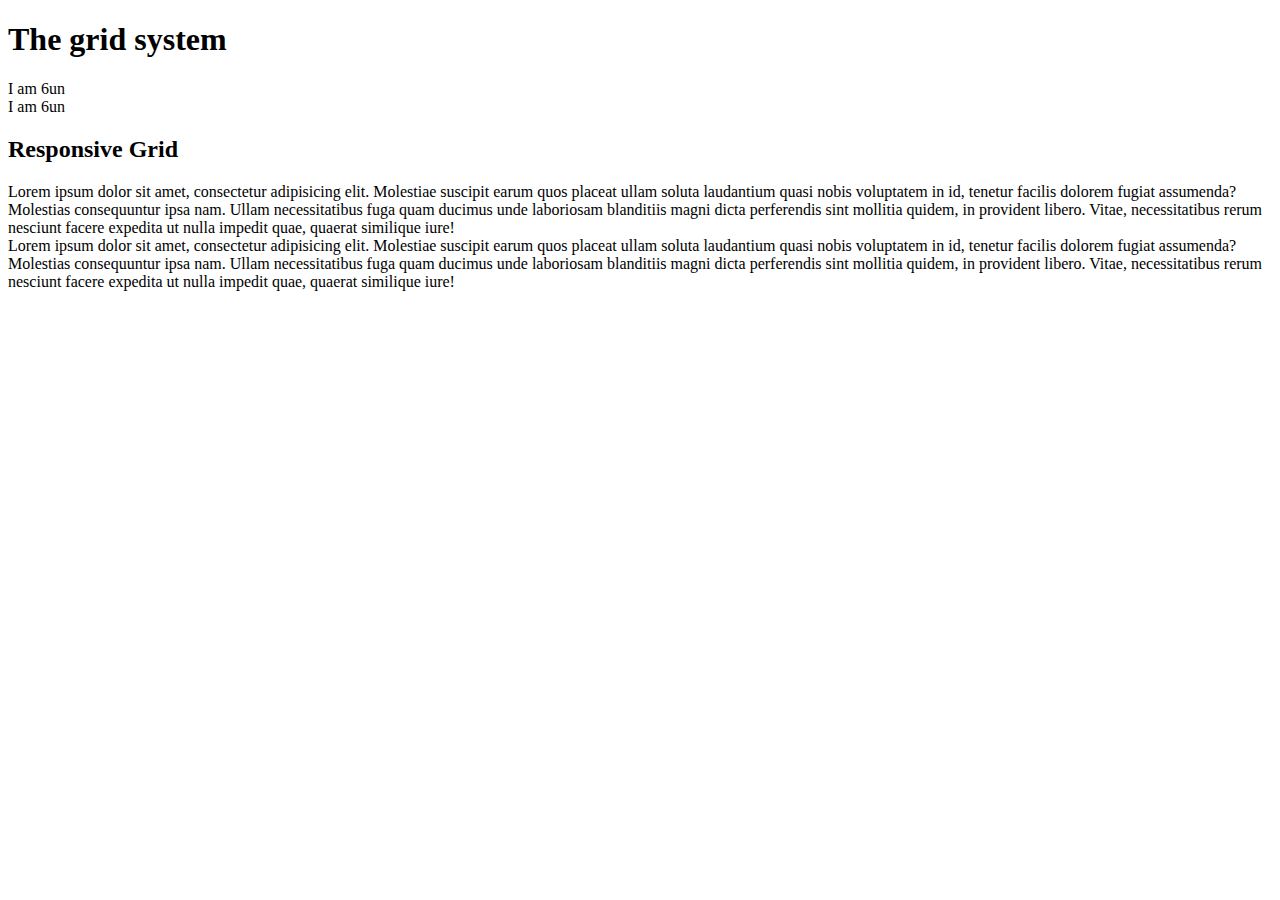
<file: Course_Colt_Steele/webdev/Bootstrap/index.html>
<!DOCTYPE html>
<html lang="en">

<head>
    <meta charset="UTF-8">
    <meta http-equiv="X-UA-Compatible" content="IE=edge">
    <meta name="viewport" content="width=device-width, initial-scale=1.0">
    <title>Bootstrap Basics</title>
    <link href="https://cdn.jsdelivr.net/npm/bootstrap@5.1.0/dist/css/bootstrap.min.css" rel="stylesheet"
        integrity="sha384-KyZXEAg3QhqLMpG8r+8fhAXLRk2vvoC2f3B09zVXn8CA5QIVfZOJ3BCsw2P0p/We" crossorigin="anonymous">
</head>

<body>
    <div class="container">
        <h1 class="display-1 text-center text-primary">The grid system</h1>
        <div class="row">
            <div class="col-6 bg-success">I am 6un</div>
            <div class="col-6 bg-info">I am 6un</div>
        </div>
        <h2 class="display-4">Responsive Grid</h2>
        <div class="row">
            <div class="col-md-6">
                Lorem ipsum dolor sit amet, consectetur adipisicing elit. Molestiae suscipit earum quos placeat ullam
                soluta laudantium quasi nobis voluptatem in id, tenetur facilis dolorem fugiat assumenda? Molestias
                consequuntur ipsa nam.
                Ullam necessitatibus fuga quam ducimus unde laboriosam blanditiis magni dicta perferendis sint mollitia
                quidem, in provident libero. Vitae, necessitatibus rerum nesciunt facere expedita ut nulla impedit quae,
                quaerat similique iure!
            </div>
            <div class="col-md-6">
                Lorem ipsum dolor sit amet, consectetur adipisicing elit. Molestiae suscipit earum quos placeat ullam
                soluta laudantium quasi nobis voluptatem in id, tenetur facilis dolorem fugiat assumenda? Molestias
                consequuntur ipsa nam.
                Ullam necessitatibus fuga quam ducimus unde laboriosam blanditiis magni dicta perferendis sint mollitia
                quidem, in provident libero. Vitae, necessitatibus rerum nesciunt facere expedita ut nulla impedit quae,
                quaerat similique iure!
            </div>
        </div>




    </div>
    <script src="https://cdn.jsdelivr.net/npm/bootstrap@5.1.0/dist/js/bootstrap.bundle.min.js"
        integrity="sha384-U1DAWAznBHeqEIlVSCgzq+c9gqGAJn5c/t99JyeKa9xxaYpSvHU5awsuZVVFIhvj"
        crossorigin="anonymous"></script>
</body>

</html>
</file>
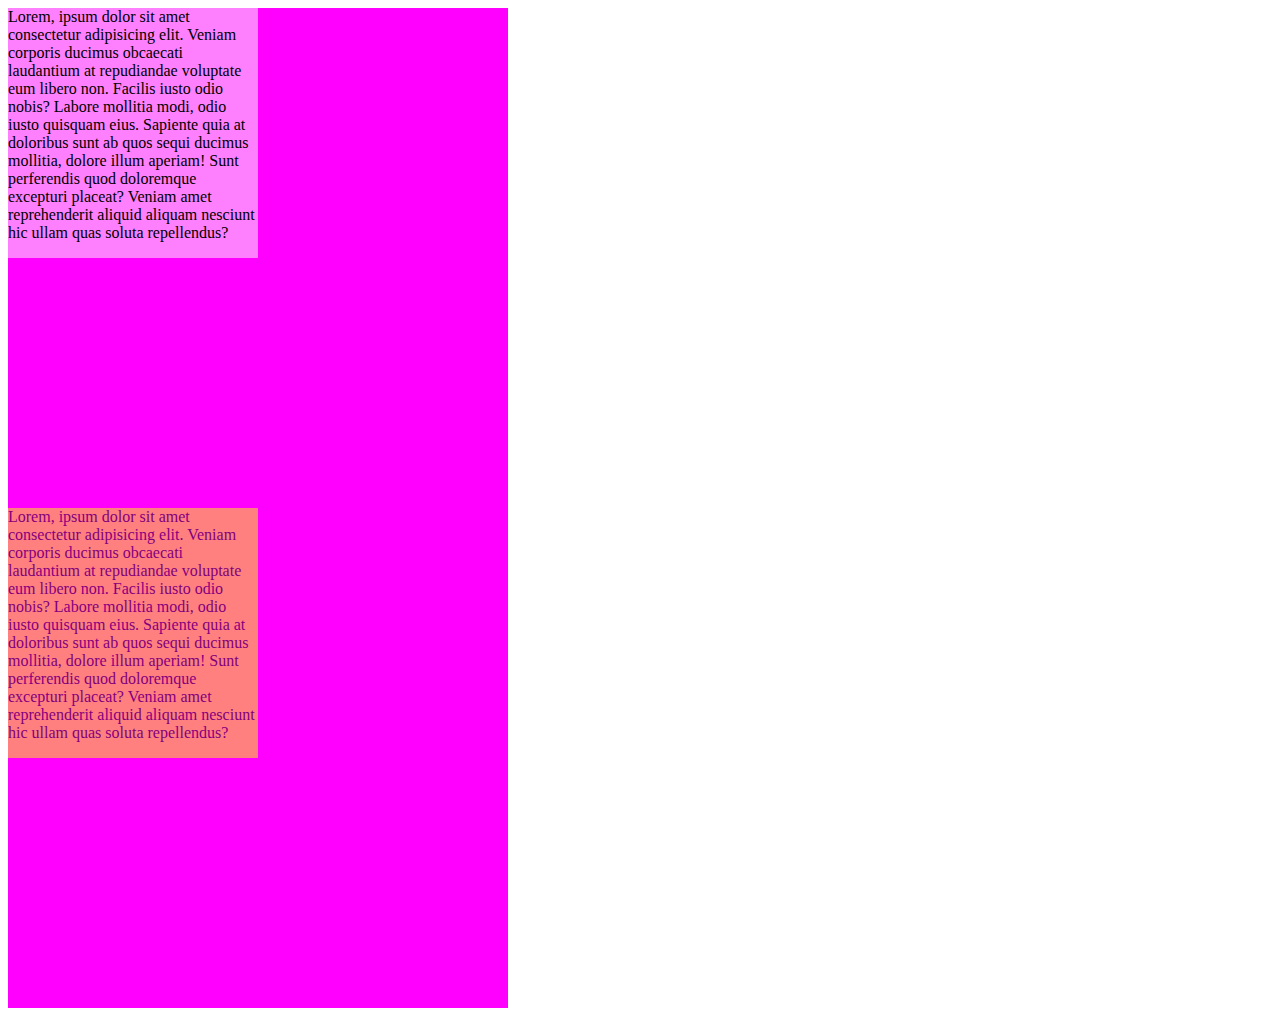
<file: Course_Colt_Steele/webdev/Colors/index.html>
<!DOCTYPE html>
<html lang="en">

<head>
    <meta charset="UTF-8">
    <meta http-equiv="X-UA-Compatible" content="IE=edge">
    <meta name="viewport" content="width=device-width, initial-scale=1.0">
    <title>Opacity & Alpha</title>
    <link rel="stylesheet" href="app.css">
</head>

<body>
    <section>
        <div id="rgba">
            Lorem, ipsum dolor sit amet consectetur adipisicing elit. Veniam corporis ducimus obcaecati laudantium at
            repudiandae voluptate eum libero non. Facilis iusto odio nobis? Labore mollitia modi, odio iusto quisquam
            eius.
            Sapiente quia at doloribus sunt ab quos sequi ducimus mollitia, dolore illum aperiam! Sunt perferendis quod
            doloremque excepturi placeat? Veniam amet reprehenderit aliquid aliquam nesciunt hic ullam quas soluta
            repellendus?
        </div>
    </section>
    <section>
        <div id="opacity">
            Lorem, ipsum dolor sit amet consectetur adipisicing elit. Veniam corporis ducimus obcaecati laudantium at
            repudiandae voluptate eum libero non. Facilis iusto odio nobis? Labore mollitia modi, odio iusto quisquam
            eius.
            Sapiente quia at doloribus sunt ab quos sequi ducimus mollitia, dolore illum aperiam! Sunt perferendis quod
            doloremque excepturi placeat? Veniam amet reprehenderit aliquid aliquam nesciunt hic ullam quas soluta
            repellendus?
        </div>
    </section>
</body>

</html>
</file>
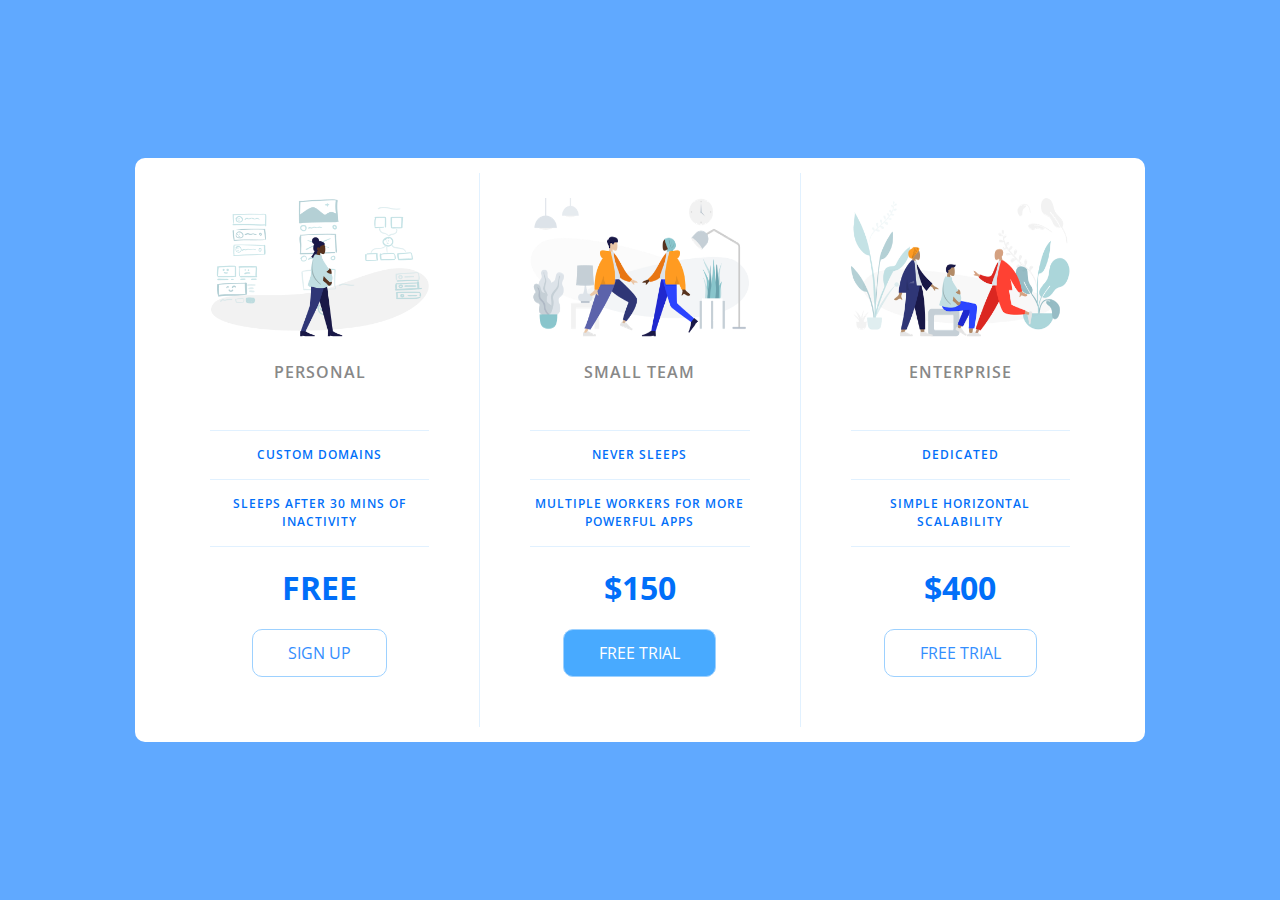
<file: Course_Colt_Steele/webdev/Price/index.html>
<!DOCTYPE html>
<html lang="en">

<head>
    <meta charset="UTF-8">
    <meta name="viewport" content="width=device-width, initial-scale=1.0">
    <title>Price Tiers</title>
    <link rel="stylesheet" href="https://fonts.googleapis.com/css?family=Open+Sans:400,600,700">
    <link rel="stylesheet" href="app.css">
</head>

<body>
    <section class="panel pricing-table">

        <div class="pricing-plan">
            <img src="icons/icon1.png" alt="" class="pricing-img">
            <h2 class="pricing-header">Personal</h2>
            <ul class="pricing-features">
                <li class="pricing-features-item">Custom domains</li>
                <li class="pricing-features-item">Sleeps after 30 mins of inactivity</li>
            </ul>
            <span class="pricing-price">Free</span>
            <a href="#/" class="pricing-button">Sign up</a>
        </div>

        <div class="pricing-plan">
            <img src="icons/icon2.png" alt="" class="pricing-img">
            <h2 class="pricing-header">Small team</h2>
            <ul class="pricing-features">
                <li class="pricing-features-item">Never sleeps</li>
                <li class="pricing-features-item">Multiple workers for more powerful apps</li>
            </ul>
            <span class="pricing-price">$150</span>
            <a href="#/" class="pricing-button is-featured">Free trial</a>
        </div>

        <div class="pricing-plan">
            <img src="icons/icon3.png" alt="" class="pricing-img">
            <h2 class="pricing-header">Enterprise</h2>
            <ul class="pricing-features">
                <li class="pricing-features-item">Dedicated</li>
                <li class="pricing-features-item">Simple horizontal scalability</li>
            </ul>
            <span class="pricing-price">$400</span>
            <a href="#/" class="pricing-button">Free trial</a>
        </div>

    </section>

</body>

</html>
</file>
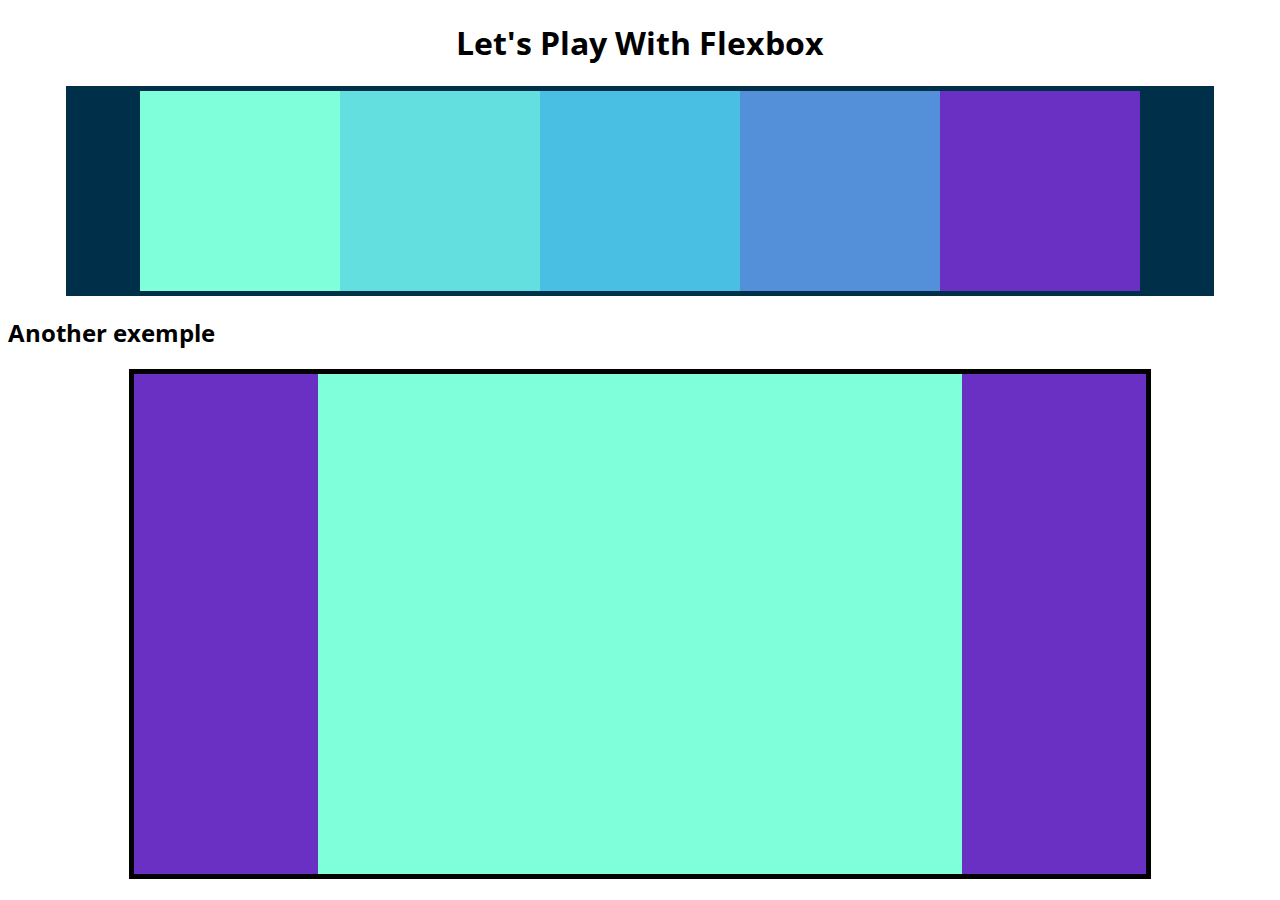
<file: Course_Colt_Steele/webdev/Flex/Wrap/index.html>
<!DOCTYPE html>
<html lang="en">

<head>
    <meta charset="UTF-8">
    <meta name="viewport" content="width=device-width, initial-scale=1.0">
    <title>Flexbox Playground</title>
    <link href="https://fonts.googleapis.com/css2?family=Open+Sans:wght@300&display=swap" rel="stylesheet">

    <link rel="stylesheet" href="app.css">
</head>

<body>
    <h1>Let's Play With Flexbox</h1>

    <section id="container">
        <div style="background-color: #80ffdb"></div>
        <div style="background-color: #64dfdf"></div>
        <div style="background-color: #48bfe3"></div>
        <div style="background-color: #5390d9"></div>
        <div style="background-color: #6930c3"></div>
    </section>

    <h2>Another exemple</h2>
    <main>
        <section class="sidebar"></section>
        <section class="maincontent"></section>
        <section class="sidebar"></section>
    </main>
</body>

</html>
</file>
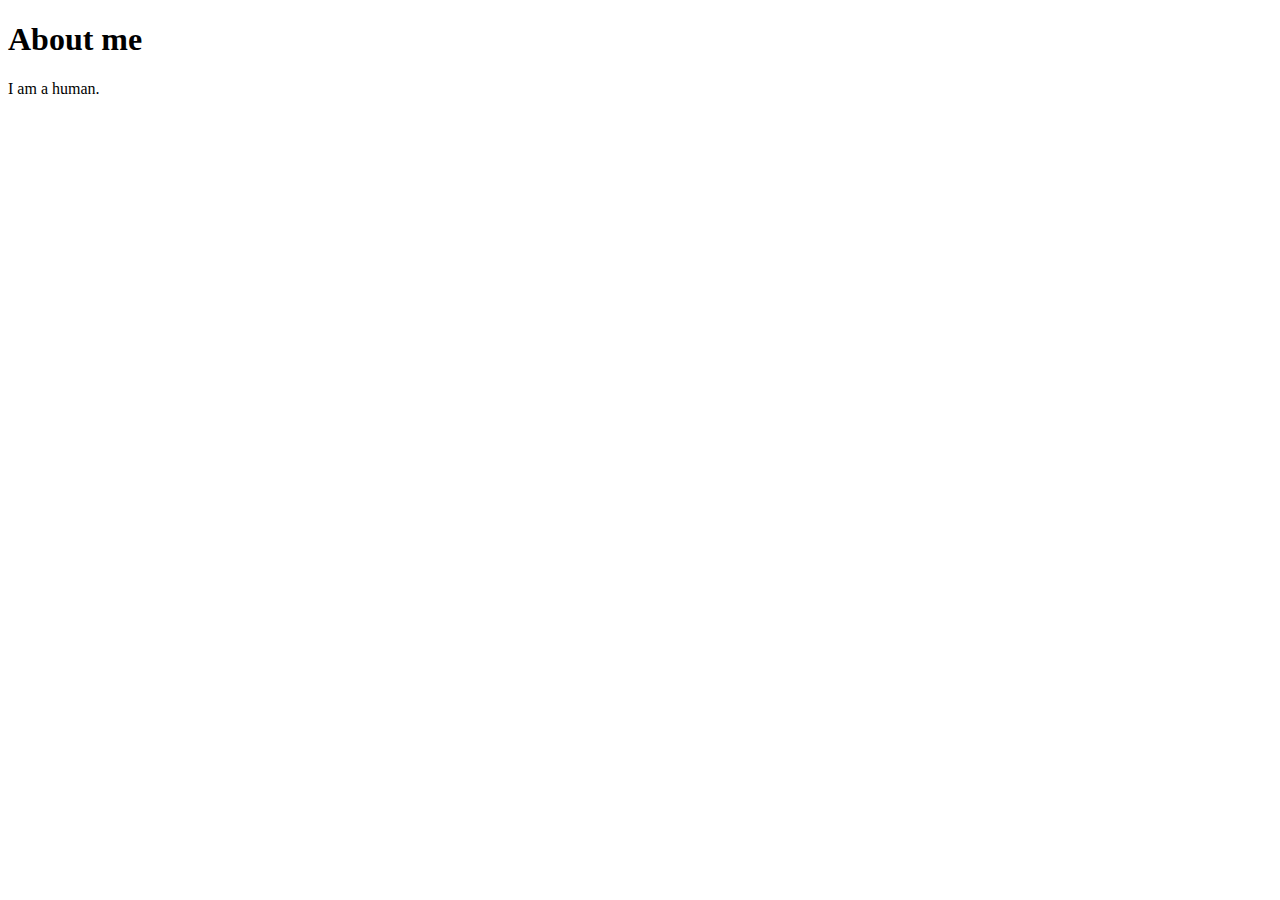
<file: Course_Colt_Steele/webdev/E_sections/about.html>
<!DOCTYPE html>
<html lang="en">

<head>
    <meta charset="UTF-8">
    <meta http-equiv="X-UA-Compatible" content="IE=edge">
    <meta name="viewport" content="width=device-width, initial-scale=1.0">
    <title>About Page</title>
</head>

<body>
    <h1>About me</h1>
    <p>I am a human.</p>
</body>

</html>
</file>
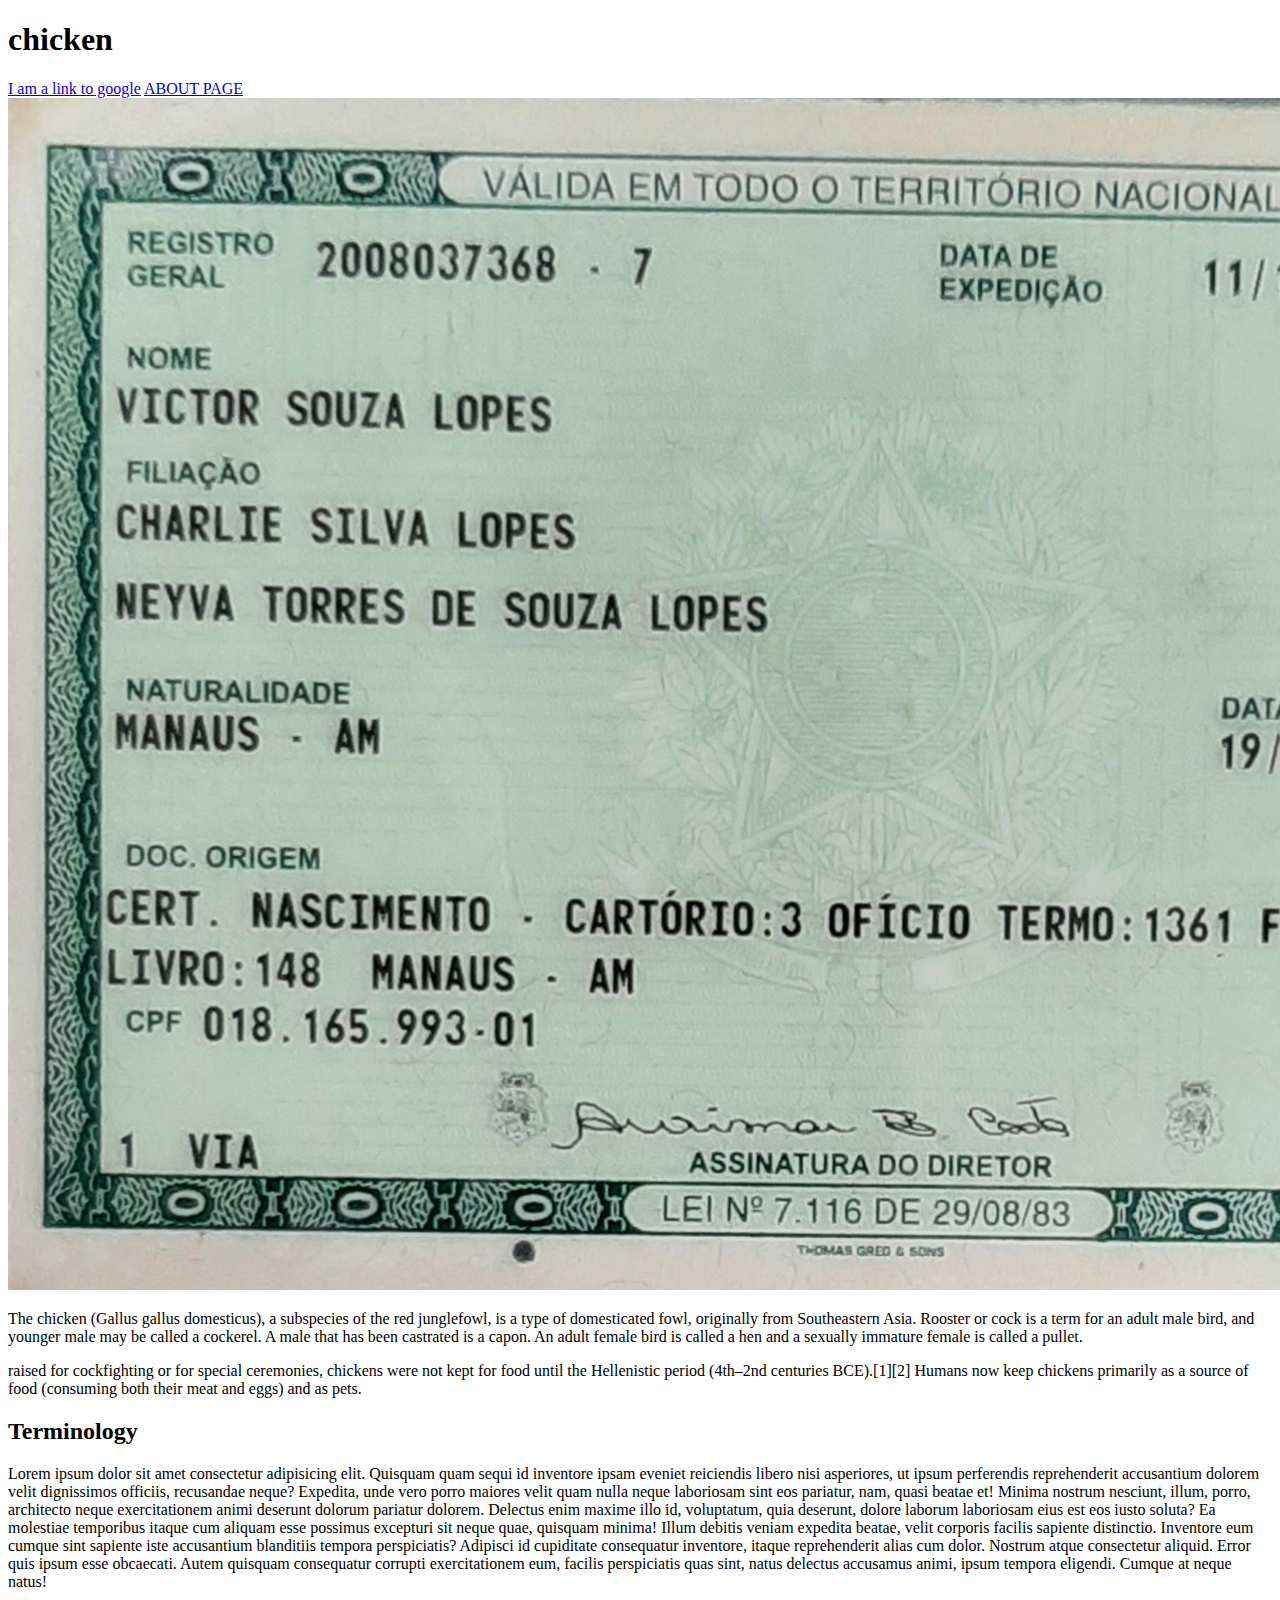
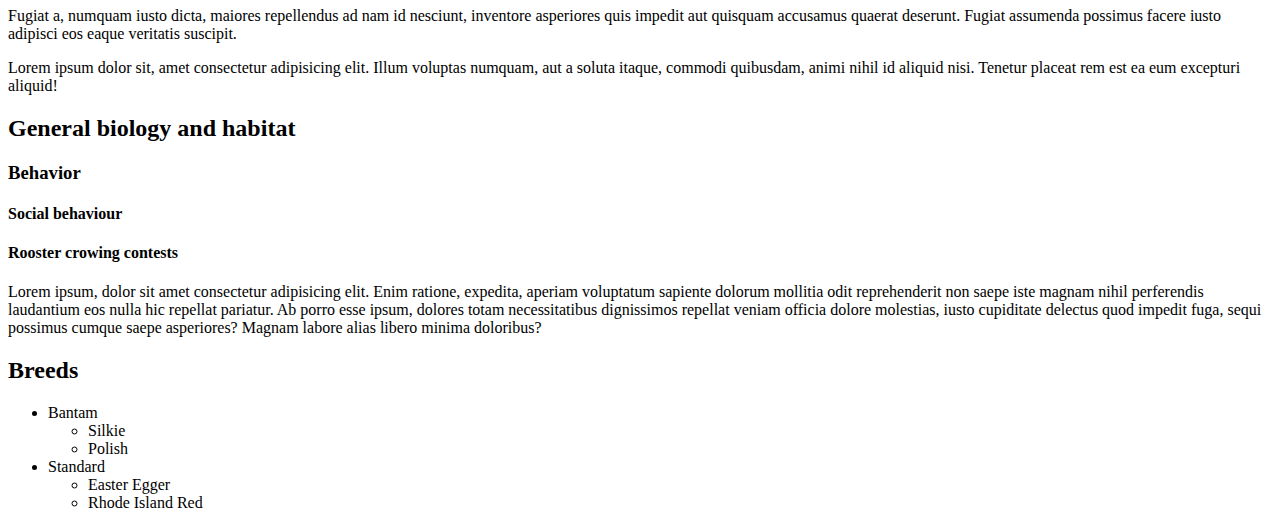
<file: Course_Colt_Steele/webdev/E_sections/chickens.html>
<!DOCTYPE html>
<html>

<head>
    <title>chickens</title>
</head>

<body>
    <h1>chicken</h1>

    <a href="http://www.google.com">I am a link to google</a>
    <a href="about.html">ABOUT PAGE</a>

    <img src="20210513_134148.jpg" width="">

    <p>The chicken (Gallus gallus domesticus), a subspecies of the red junglefowl, is a type of domesticated fowl,
        originally from Southeastern Asia. Rooster or cock is a term for an adult male bird, and younger male may be
        called a cockerel.
        A male that has been castrated is a capon. An adult female bird is called a hen and a sexually immature female
        is called a pullet.</p>

    <p>raised for cockfighting or for special ceremonies, chickens were not kept for food until the Hellenistic
        period (4th–2nd centuries BCE).[1][2] Humans now keep chickens primarily as a source of food (consuming both
        their meat and eggs) and
        as pets.</p>

    <h2>Terminology</h2>
    <p>Lorem ipsum dolor sit amet consectetur adipisicing elit. Quisquam quam sequi id inventore ipsam eveniet
        reiciendis libero nisi asperiores, ut ipsum perferendis reprehenderit accusantium dolorem velit dignissimos
        officiis, recusandae neque?
        Expedita, unde vero porro maiores velit quam nulla neque laboriosam sint eos pariatur, nam, quasi beatae et!
        Minima nostrum nesciunt, illum, porro, architecto neque exercitationem animi deserunt dolorum pariatur dolorem.
        Delectus enim maxime illo id, voluptatum, quia deserunt, dolore laborum laboriosam eius est eos iusto soluta? Ea
        molestiae temporibus itaque cum aliquam esse possimus excepturi sit neque quae, quisquam minima!
        Illum debitis veniam expedita beatae, velit corporis facilis sapiente distinctio. Inventore eum cumque sint
        sapiente iste accusantium blanditiis tempora perspiciatis? Adipisci id cupiditate consequatur inventore, itaque
        reprehenderit alias cum dolor.
        Nostrum atque consectetur aliquid. Error quis ipsum esse obcaecati. Autem quisquam consequatur corrupti
        exercitationem eum, facilis perspiciatis quas sint, natus delectus accusamus animi, ipsum tempora eligendi.
        Cumque at neque natus!</p>
    Fugiat a, numquam iusto dicta, maiores repellendus ad nam id nesciunt, inventore asperiores quis impedit aut
    quisquam accusamus quaerat deserunt. Fugiat assumenda possimus facere iusto adipisci eos eaque veritatis suscipit.
    </p>


    <p>Lorem ipsum dolor sit, amet consectetur adipisicing elit. Illum voluptas numquam, aut a soluta itaque, commodi
        quibusdam, animi nihil id aliquid nisi. Tenetur placeat rem est ea eum excepturi aliquid!</p>


    <h2>General biology and habitat</h2>
    <h3>Behavior</h3>
    <h4>Social behaviour</h4>
    <h4>Rooster crowing contests</h4>
    <p>Lorem ipsum, dolor sit amet consectetur adipisicing elit. Enim ratione, expedita, aperiam voluptatum sapiente
        dolorum mollitia odit reprehenderit non saepe iste magnam nihil perferendis laudantium eos nulla hic repellat
        pariatur.
        Ab porro esse ipsum, dolores totam necessitatibus dignissimos repellat veniam officia dolore molestias, iusto
        cupiditate delectus quod impedit fuga, sequi possimus cumque saepe asperiores? Magnam labore alias libero minima
        doloribus?</p>
    <h2>Breeds</h2>
    <ul>
        <li>Bantam
            <ul>
                <li>Silkie</li>
                <li>Polish</li>
            </ul>
        </li>
        <li>Standard
            <ul>
                <li>Easter Egger</li>
                <li>Rhode Island Red</li>
            </ul>
        </li>
    </ul>
</body>

</html>
</file>
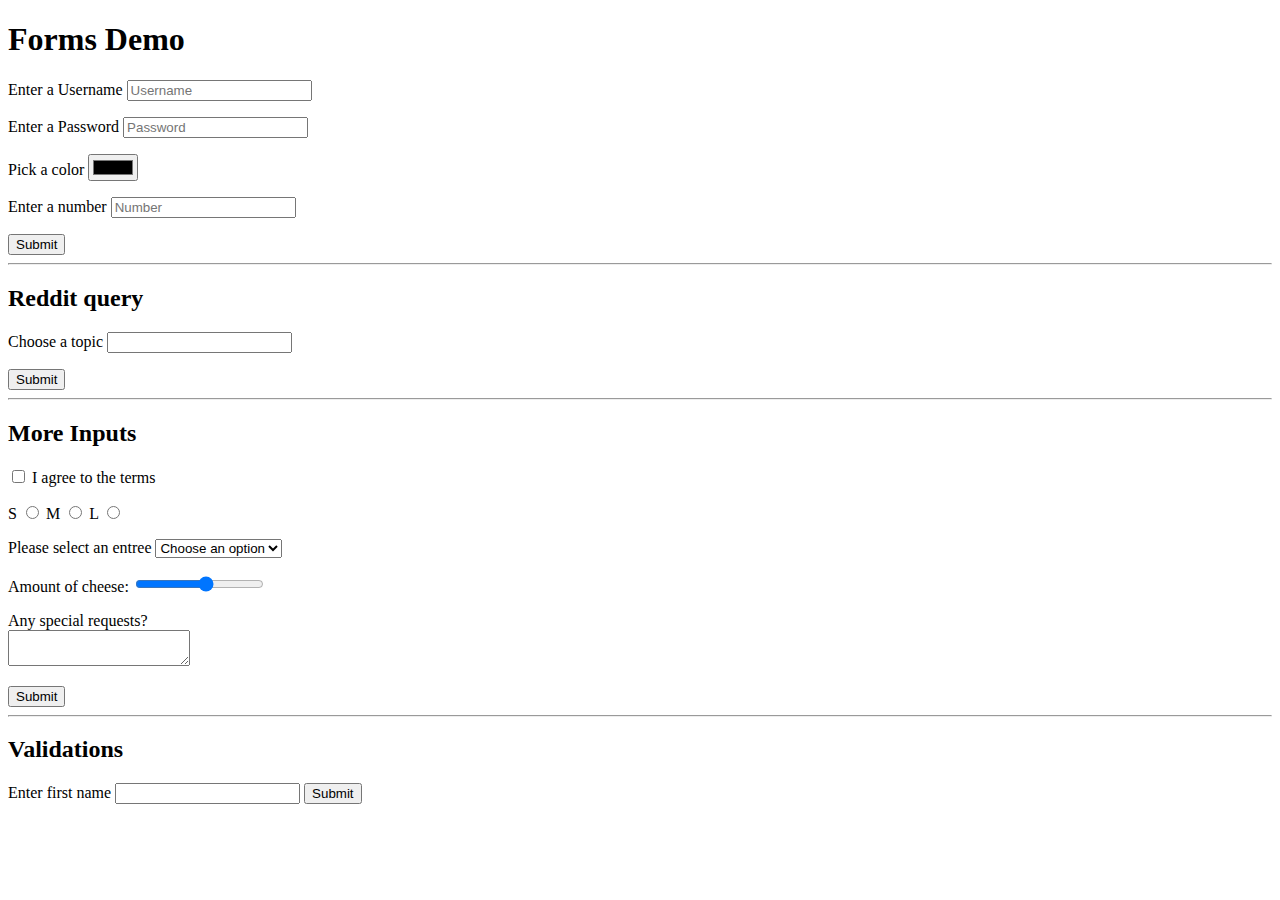
<file: Course_Colt_Steele/webdev/E_sections/forms.html>
<!DOCTYPE html>
<html lang="en">

<head>
    <meta charset="UTF-8">
    <meta http-equiv="X-UA-Compatible" content="IE=edge">
    <meta name="viewport" content="width=device-width, initial-scale=1.0">
    <title>Forms Demo</title>
</head>

<body>
    <h1>Forms Demo</h1>

    <form action="/tacos">
        <p>
            <label for="username">Enter a Username</label>
            <input id="username" type="text" placeholder="Username" name="username">
        </p>
        <p>
            <label for="password">Enter a Password</label>
            <input id="password" type="password" placeholder="Password" name="password">
        </p>
        <p>
            <label for="color">Pick a color</label>
            <input id="color" type="color" name="color">
        </p>
        <p>
            <label for="number">Enter a number</label>
            <input id="number" type="number" placeholder="Number" name="number">
        </p>
        <button>Submit</button>
    </form>

    <hr>
    <h2>Reddit query</h2>
    <form action="https://www.reddit.com/search/">
        <p>
            <label for="input">Choose a topic</label>
            <input id="input" type="text" name="q">
        </p>
        <button>Submit</button>
    </form>
    <hr>
    <h2>More Inputs</h2>
    <form action="/birds">
        <p>
            <input type="checkbox" name="agree_tos" id="agree">
            <label for="agree">I agree to the terms</label>
        </p>
        <p>
            <label for="S">S</label>
            <input type="radio" name="size" id="S" value="s">
            <label for="M">M</label>
            <input type="radio" name="size" id="M" value="m">
            <label for="L">L</label>
            <input type="radio" name="size" id="L" value="l">
        </p>
        <p>
            <label for="meal">Please select an entree</label>
            <select name="meal" id="meal">
                <option value="">Choose an option</option>
                <option value="fish">Fish</option>
                <option value="veg">Vegetarian</option>
                <option value="steak">Steak</option>
            </select>
        </p>
        <p>
            <label for="cheese">Amount of cheese:</label>
            <input type="range" name="cheese_level" id="cheese" min="1" max="10">
        </p>
        <p>
            <label for="requests">Any special requests?</label>
            <br>
            <textarea name="requests" id="requests"></textarea>
        </p>
        <button>Submit</button>
    </form>
    <hr>
    <h2>Validations</h2>
    <form action="/dummy">
        <label for="first">Enter first name</label>
        <input type="text" name="first" id="first" required>
        <button>Submit</button>
    </form>

</body>

</html>
</file>
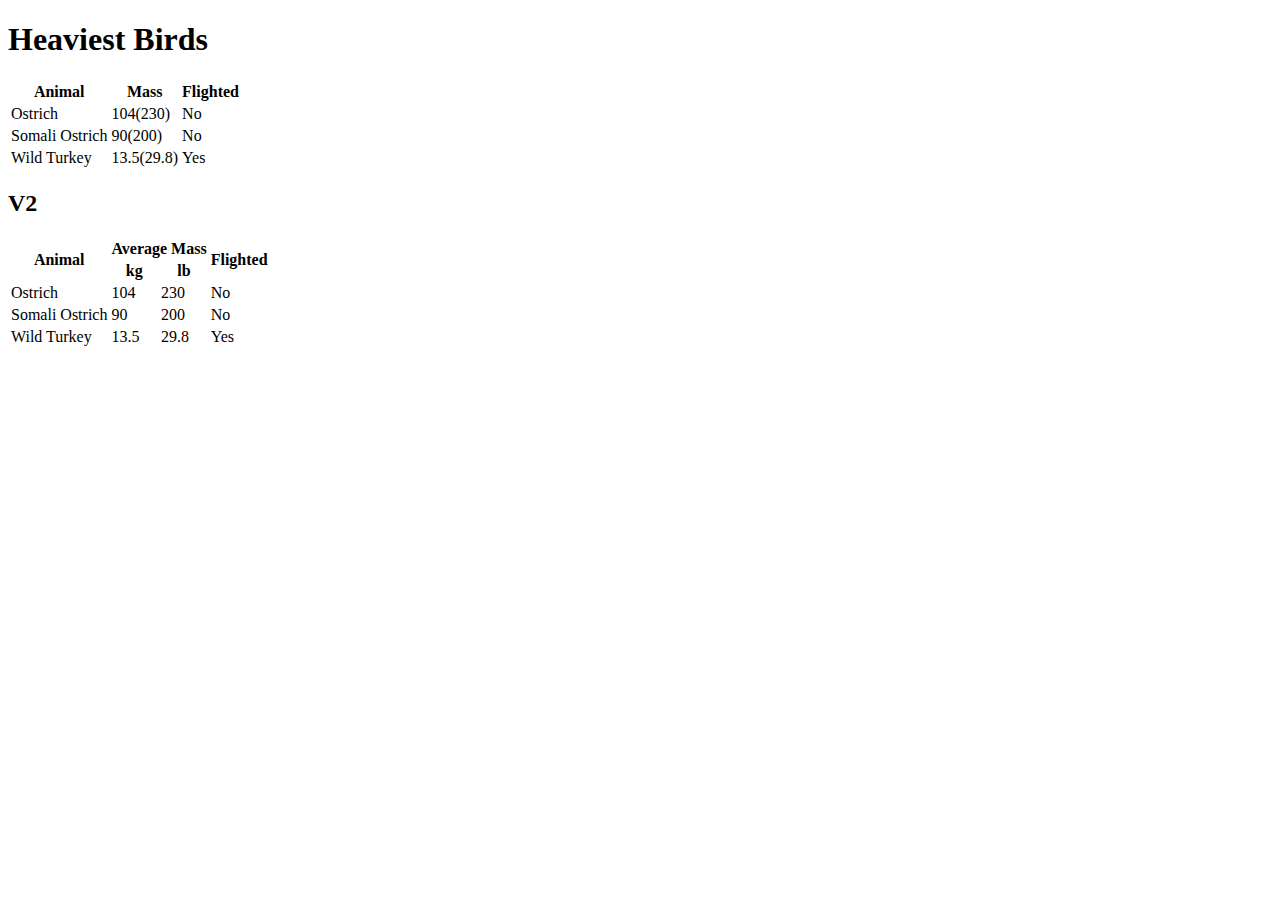
<file: Course_Colt_Steele/webdev/E_sections/heviest_birds.html>
<!DOCTYPE html>
<html lang="en">

<head>
    <meta charset="UTF-8">
    <meta http-equiv="X-UA-Compatible" content="IE=edge">
    <meta name="viewport" content="width=device-width, initial-scale=1.0">
    <title>Heaviest Birds Table</title>
</head>

<body>
    <h1>Heaviest Birds</h1>
    <table>
        <thead>
            <tr>
                <th>Animal</th>
                <th>Mass</th>
                <th>Flighted</th>
            </tr>
        </thead>
        <tbody>
            <tr>
                <td>Ostrich</td>
                <td>104(230)</td>
                <td>No</td>
            </tr>
            <tr>
                <td>Somali Ostrich</td>
                <td>90(200)</td>
                <td>No</td>
            </tr>
            <tr>
                <td>Wild Turkey</td>
                <td>13.5(29.8)</td>
                <td>Yes</td>
            </tr>
        </tbody>
    </table>

    <h2>V2</h2>

    <table>
        <thead>
            <tr>
                <th rowspan="2">Animal</th>
                <th colspan="2">Average Mass</th>
                <th rowspan="2">Flighted</th>
            </tr>
            <tr>
                <th>kg</th>
                <th>lb</th>
            </tr>
        </thead>
        <tbody>
            <tr>
                <td>Ostrich</td>
                <td>104</td>
                <td>230</td>
                <td>No</td>
            </tr>
            <tr>
                <td>Somali Ostrich</td>
                <td>90</td>
                <td>200</td>
                <td>No</td>
            </tr>
            <tr>
                <td>Wild Turkey</td>
                <td>13.5</td>
                <td>29.8</td>
                <td>Yes</td>
            </tr>
        </tbody>
    </table>

</body>

</html>
</file>
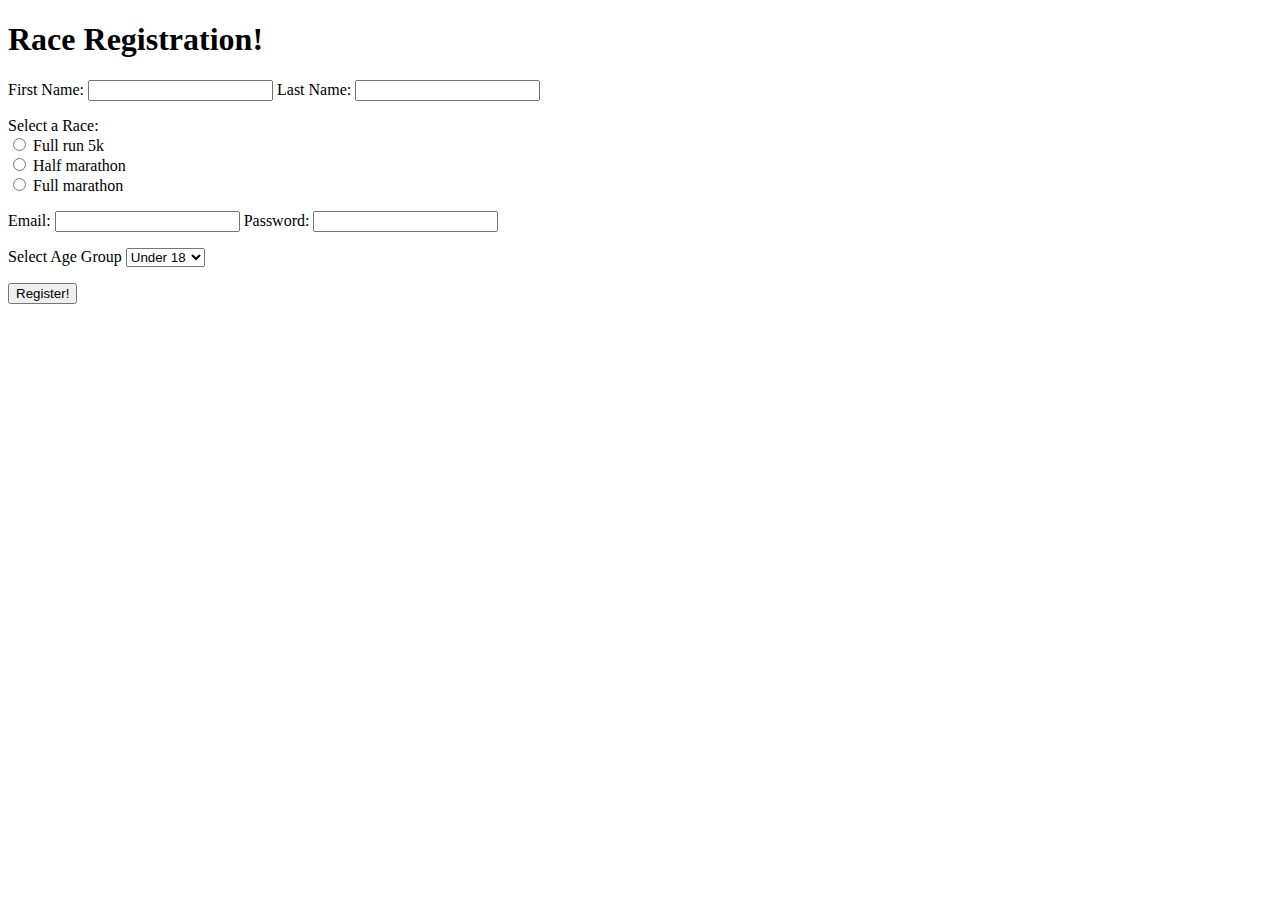
<file: Course_Colt_Steele/webdev/E_sections/race_registration.html>
<!DOCTYPE html>
<html lang="en">

<head>
    <meta charset="UTF-8">
    <meta http-equiv="X-UA-Compatible" content="IE=edge">
    <meta name="viewport" content="width=device-width, initial-scale=1.0">
    <title>Marathon Registration</title>
</head>

<body>
    <h1>Race Registration!</h1>
    <form action="/dummy">
        <p>
            <label for="first">First Name:</label>
            <input type="text" name="first" id="first" required>
            <label for="last">Last Name:</label>
            <input type="text" name="last" id="last" required>
        </p>
        <p>
            Select a Race: <br>
            <input type="radio" name="f_r" id="f_r">
            <label for="f_r">Full run 5k</label><br>
            <input type="radio" name="h_m" id="h_m">
            <label for="h_m">Half marathon</label><br>
            <input type="radio" name="f_m" id="f_m">
            <label for="f_m">Full marathon</label>
        </p>
        <p>
            <label for="email">Email:</label>
            <input type="email" name="email" id="email">
            <label for="password">Password:</label>
            <input type="password" name="password" id="password">
        </p>
        <p>
            <label for="age">Select Age Group</label>
            <select name="group" id="age">
                <option value="U_18">Under 18</option>
                <option value="18_30">18-30</option>
                <option value="30_50">30-50</option>
                <option value="A_50">Above 50</option>
            </select>
            <br>
        </p>
        <button>Register! </button>
    </form>
</body>

</html>
</file>
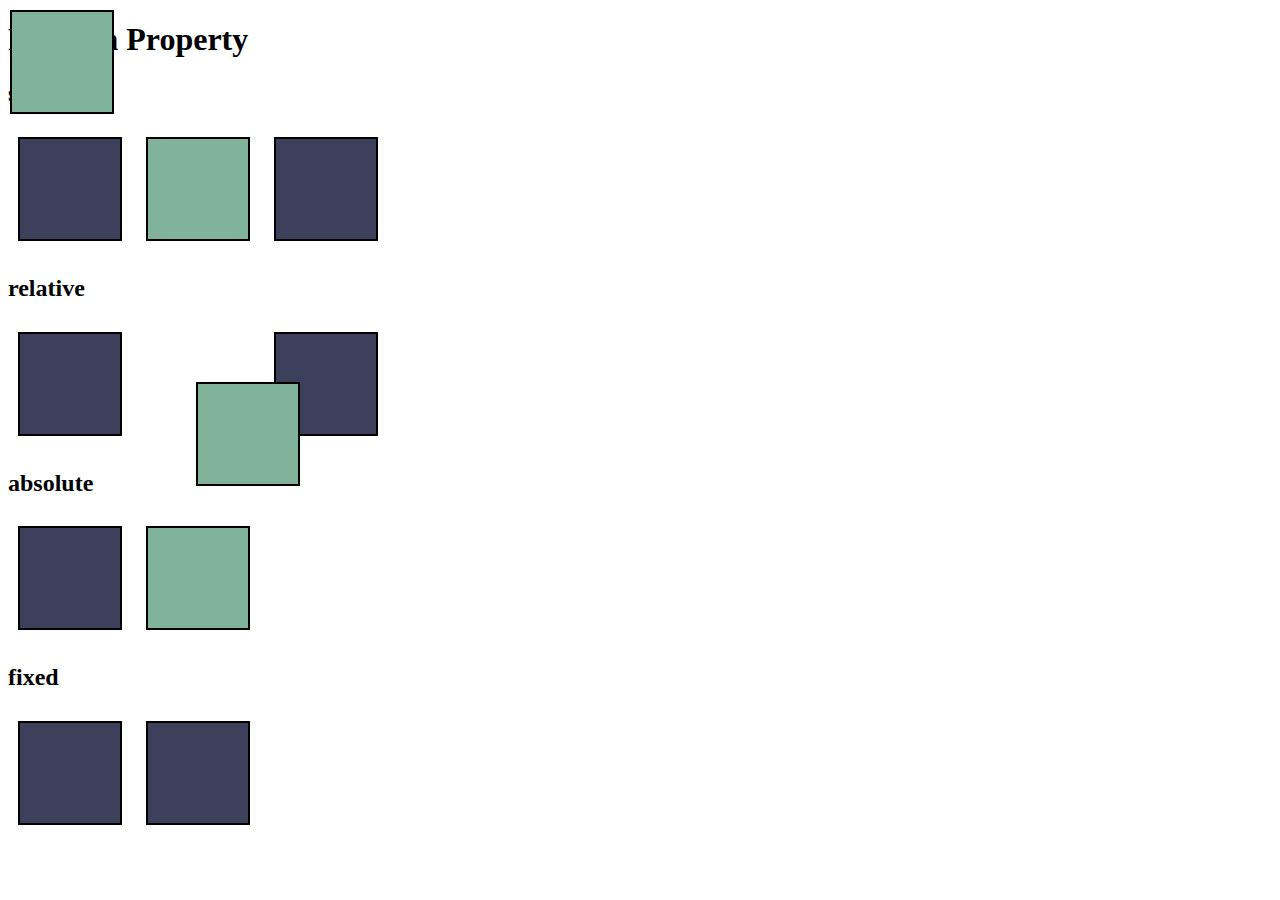
<file: Course_Colt_Steele/webdev/Position/position.html>
<!DOCTYPE html>
<html lang="en">

<head>
    <meta charset="UTF-8">
    <meta http-equiv="X-UA-Compatible" content="IE=edge">
    <meta name="viewport" content="width=device-width, initial-scale=1.0">
    <title>Positions</title>
    <link rel="stylesheet" href="position_style.css">
</head>

<body>
    <h1>Position Property</h1>
    <section id="static">
        <h2>static</h2>
        <div></div>
        <div id="middle"></div>
        <div></div>
    </section>
    <section id="relative">
        <h2>relative</h2>
        <div></div>
        <div id="middle"></div>
        <div></div>
    </section>
    <section id="absolute">
        <h2>absolute</h2>
        <div></div>
        <div id="middle"></div>
        <div></div>
    </section>
    <section id="fixed">
        <h2>fixed</h2>
        <div></div>
        <div id="middle"></div>
        <div></div>
    </section>
</body>

</html>
</file>
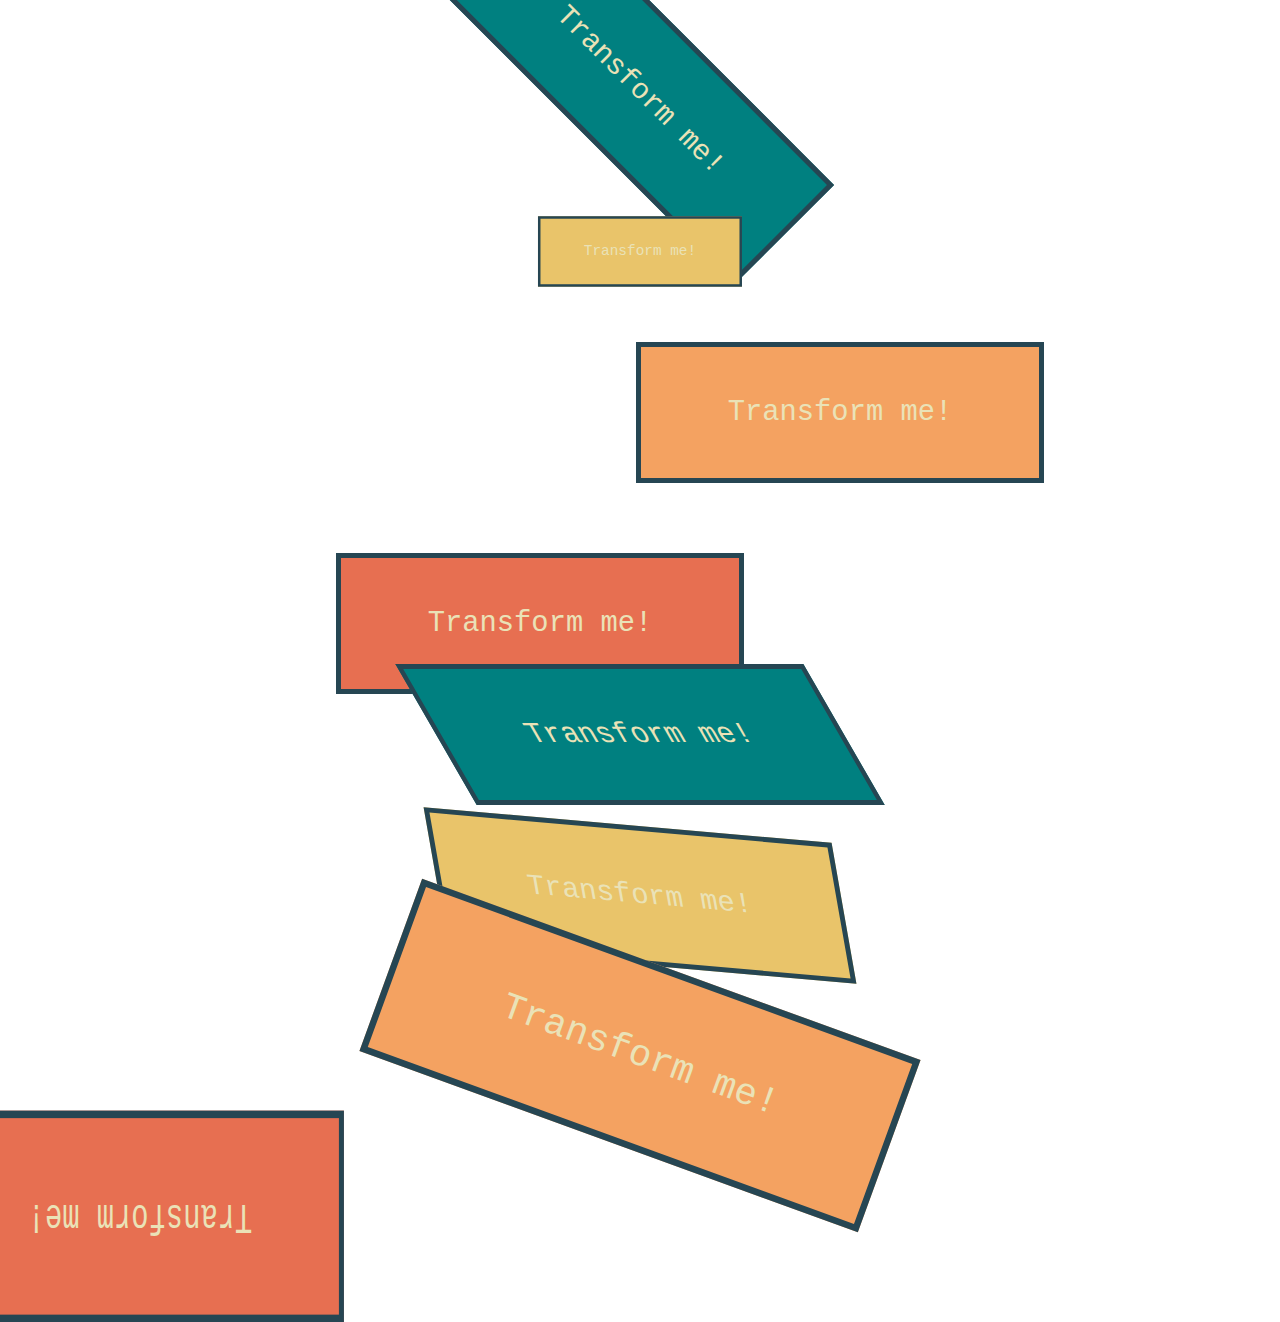
<file: Course_Colt_Steele/webdev/Transforms/transform.html>
<!DOCTYPE html>
<html lang="en">

<head>
    <meta charset="UTF-8">
    <meta http-equiv="X-UA-Compatible" content="IE=edge">
    <meta name="viewport" content="width=device-width, initial-scale=1.0">
    <link rel="stylesheet" href="transform.css">
    <title>Transform</title>
</head>

<body>
    <section>
        <h1>Transform me!</h1>
        <h1>Transform me!</h1>
        <h1>Transform me!</h1>
        <h1>Transform me!</h1>
    </section>
    <section>
        <h1>Transform me!</h1>
        <h1>Transform me!</h1>
        <h1>Transform me!</h1>
        <h1>Transform me!</h1>
    </section>
</body>

</html>
</file>
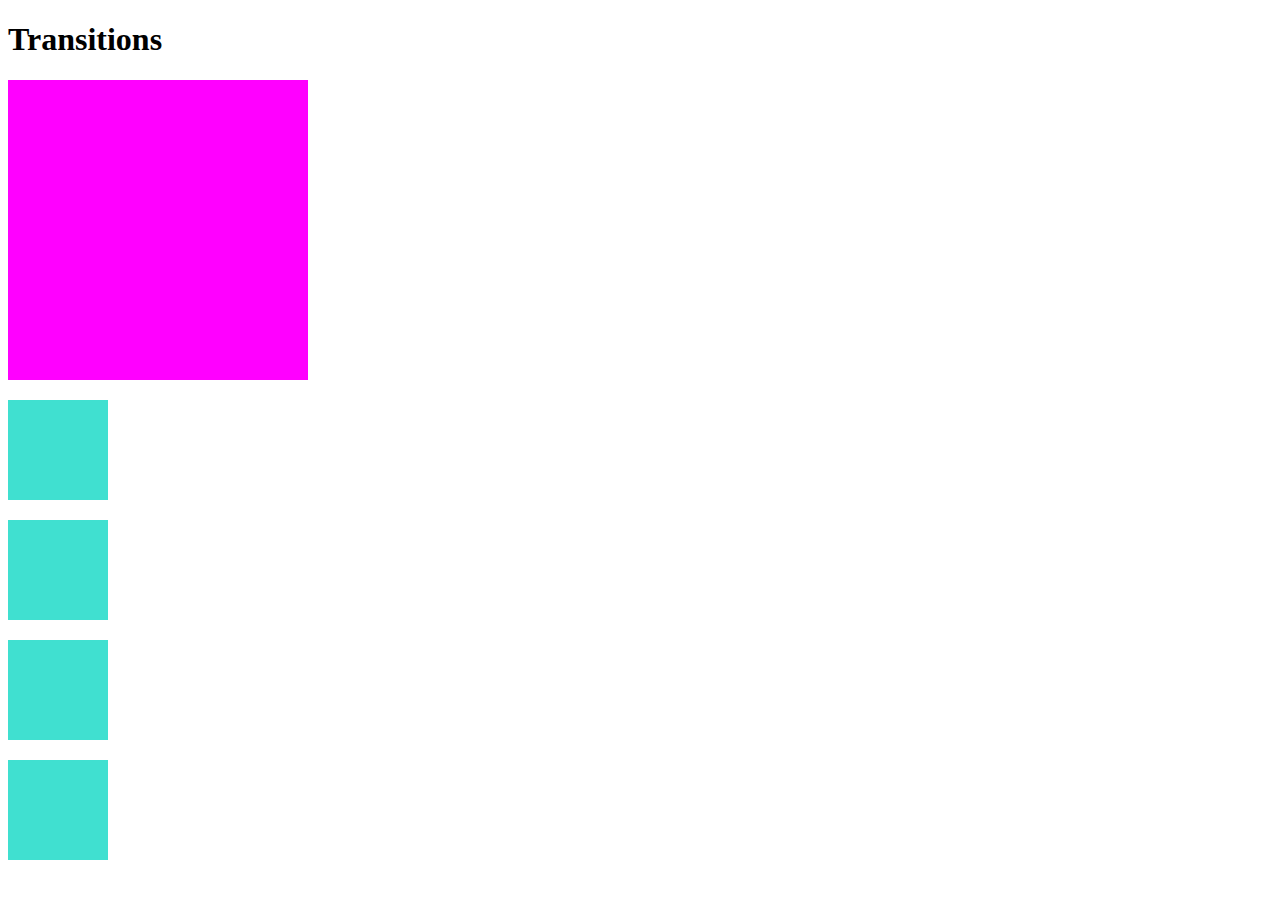
<file: Course_Colt_Steele/webdev/Transitions/transitions.html>
<!DOCTYPE html>
<html lang="en">

<head>
    <meta charset="UTF-8">
    <meta http-equiv="X-UA-Compatible" content="IE=edge">
    <meta name="viewport" content="width=device-width, initial-scale=1.0">
    <title>Transitions</title>
    <link rel="stylesheet" href="transitions.css">
</head>

<body>
    <h1>Transitions</h1>
    <div class="circle"></div>
    <section>
        <div></div>
        <div></div>
        <div></div>
        <div></div>
    </section>
</body>

</html>
</file>
<file: Course_Colt_Steele/webdev/Colors/app.css>
section {
    width: 500px;
    height: 500px;
    background-color: magenta;
}

#rgba {
    width: 50%;
    height: 50%;
    background-color: rgba(255,255,255,0.5);
}

#opacity {
    width: 50%;
    height: 50%;
    background-color: yellow;
    opacity: 0.5;
}
</file>
<file: Course_Colt_Steele/webdev/Flex/Wrap/app.css>
body {
    font-family: 'Open Sans', sans-serif;
}
h1 {
    text-align: center;
}
#container {
    background-color: #003049;
    width: 90%;
    /* height: 500px; */
    margin: 0 auto;
    border: 5px solid #003049;
    display: flex;
    flex-direction: row;
    justify-content: center;
    flex-wrap: wrap;
    /* align-items: flex-end; */
    /* align-content: center; */
}

#container div {
    width: 200px;
    height: 200px;
    text-align: center;
    flex-basis: 200px;
}

main {
    width: 80%;
    margin: 0 auto;
    border: 5px solid black;
    height: 500px;
    display: flex;
}

main .sidebar {
    background-color: #6930c3;
    flex:1 2 300px;
}

main .maincontent {
    background-color: #80ffdb;
    flex:2 1 800px;
}
</file>
<file: Course_Colt_Steele/webdev/Position/position_style.css>
div {
    width: 100px;
    height: 100px;
    background-color: #3d405b;
    border: 2px solid black;
    margin: 10px;
    display: inline-block;
}

#middle {
    background-color: #81b29a;
}

#static #middle {
    position: static;
    top: 100px;
}

#relative #middle {
    position: relative;
    top: 50px;
    left: 50px;
}

#absolute #middle {
    position: absolute;
}

#fixed #middle {
    position: fixed;
    top: 0;
    left: 0;
}
</file>
<file: Course_Colt_Steele/webdev/Transforms/transform.css>
h1 {
    background-color: teal;
    border: 5px solid #264653;
    color: #eae2b7;
    padding: 1.7em;
    width: 300px;
    font-size: 1.8em;
    text-align: center;
    margin: 20px auto;
    font-family: 'Courier New', Courier, monospace;
    font-weight: lighter;
}

h1:nth-of-type(2n) {
    background-color: #e9c46a;
}

h1:nth-of-type(3n) {
    background-color: #f4a261;
}

h1:nth-of-type(4n) {
    background-color: #e76f51;
}

section:first-of-type h1:nth-of-type(1){
    transform: rotate(45deg);
}

section:first-of-type h1:nth-of-type(2){
    transform: scale(0.5);
}

section:first-of-type h1:nth-of-type(3){
    transform: translateX(200px);
}

section:first-of-type h1:nth-of-type(4){
    transform: translate(-100px,50px);
}

section:nth-of-type(2) h1:nth-of-type(1){
    transform: skew(30deg);
}

section:nth-of-type(2) h1:nth-of-type(2){
    transform: skew(10deg, 5deg);
}

section:nth-of-type(2) h1:nth-of-type(3){
    transform: rotate(20deg) scale(1.3);
}

section:nth-of-type(2) h1:nth-of-type(4){
    transform: translateX(-500px) rotate(0.5turn) scaleY(1.5);
}
</file>
<file: Course_Colt_Steele/webdev/Transitions/transitions.css>
.circle {
    width: 300px;
    height: 300px;
    background-color: magenta;
    transition: background-color 1s,  border-radius 1s;
}

.circle:hover {
    background-color: cyan;
    border-radius: 50%;
}

section div {
    height: 100px;
    width: 100px;
    background-color: turquoise;
    margin: 20px 0;
    /* transition: margin-left 3s; */
}
/* 
section:hover div {
    margin-left: 500px;
}

div:nth-of-type(1){
    transition-timing-function: ease-in;
}

div:nth-of-type(2){
    transition-timing-function: ease-out;
}

div:nth-of-type(3){
    transition-timing-function: cubic-bezier(0.07, 0, 0.84, 0);
}

div:nth-of-type(4){
    transition-timing-function: cubic-bezier(0.85, 0, 0.15, 1);
} */
</file>
<file: Course_Colt_Steele/webdev/Price/app.css>
/* http://meyerweb.com/eric/tools/css/reset/ 
   v2.0 | 20110126
   License: none (public domain)
*/

html, body, div, span, applet, object, iframe,
h1, h2, h3, h4, h5, h6, p, blockquote, pre,
a, abbr, acronym, address, big, cite, code,
del, dfn, em, img, ins, kbd, q, s, samp,
small, strike, strong, sub, sup, tt, var,
b, u, i, center,
dl, dt, dd, ol, ul, li,
fieldset, form, label, legend,
table, caption, tbody, tfoot, thead, tr, th, td,
article, aside, canvas, details, embed, 
figure, figcaption, footer, header, hgroup, 
menu, nav, output, ruby, section, summary,
time, mark, audio, video {
	margin: 0;
	padding: 0;
	border: 0;
	font-size: 100%;
	font: inherit;
	vertical-align: baseline;
}
/* HTML5 display-role reset for older browsers */
article, aside, details, figcaption, figure, 
footer, header, hgroup, menu, nav, section {
	display: block;
}
body {
	line-height: 1;
}
ol, ul {
	list-style: none;
}
blockquote, q {
	quotes: none;
}
blockquote:before, blockquote:after,
q:before, q:after {
	content: '';
	content: none;
}
table {
	border-collapse: collapse;
	border-spacing: 0;
}

html {
    box-sizing: border-box;
    font-family: 'Open Sans', sans-serif;
}

body {
    background-color: #60a9ff;
    display: flex;
    justify-content: center;
    align-items: center;
    min-height: 100vh;
}

.panel {
    border-radius: 10px;
    padding: 15px 25px;
    background-color: white;
    width: 100%;
    max-width: 960px;
    display: flex;
    flex-direction: column;
    text-align: center;
    text-transform: uppercase;
}

.pricing-plan {
    border-bottom: 1px solid #e1f1ff;
}

.pricing-plan:last-child {
    border-bottom: none;
}

.pricing-img {
    margin-bottom: 25px;
    max-width: 100%;
}

.pricing-header {
    color:#888;
    font-weight: 600;
    letter-spacing: 1px;
}

.pricing-features {
    margin:50px 0 25px;
    color: #016ff9;
}

.pricing-features-item {
    font-weight: 600;
    letter-spacing: 1px;
    font-size: 12px;
    line-height: 1.5;
    padding: 15px 0;
    border-top: 1px solid #e1f1ff;
}

.pricing-features-item:last-child {
    border-bottom: 1px solid #e1f1ff;
}

.pricing-price {
    color: #016ff9;
    display: block;
    font-size: 32px;
    font-weight: 700;
}

.pricing-button {
    border: 1px solid #9dd1ff;
    border-radius: 10px;
    color: #348efe;
    display: inline-block;
    padding: 15px 35px;
    text-decoration: none;
    margin:25px 0;
    transition: background-color 200ms ease-in-out;
}
.pricing-button.is-featured {
    background-color: #48aaff;
    color: white;
}

.pricing-button:hover, .pricing-button:focus {
    background-color: #e1f1ff;
}

.pricing-button.is-featured:hover, .pricing-button.is-featured:focus {
    background-color: #269aff;
}

@media (min-width:900px) {
    .panel {
        flex-direction: row;
    }
    .pricing-plan {
        border-bottom: none;
        border-right: 1px solid #e1f1ff;
        padding: 25px 50px;
    }
    .pricing-plan:last-child {
        border-right: none;
    }
}
</file>
